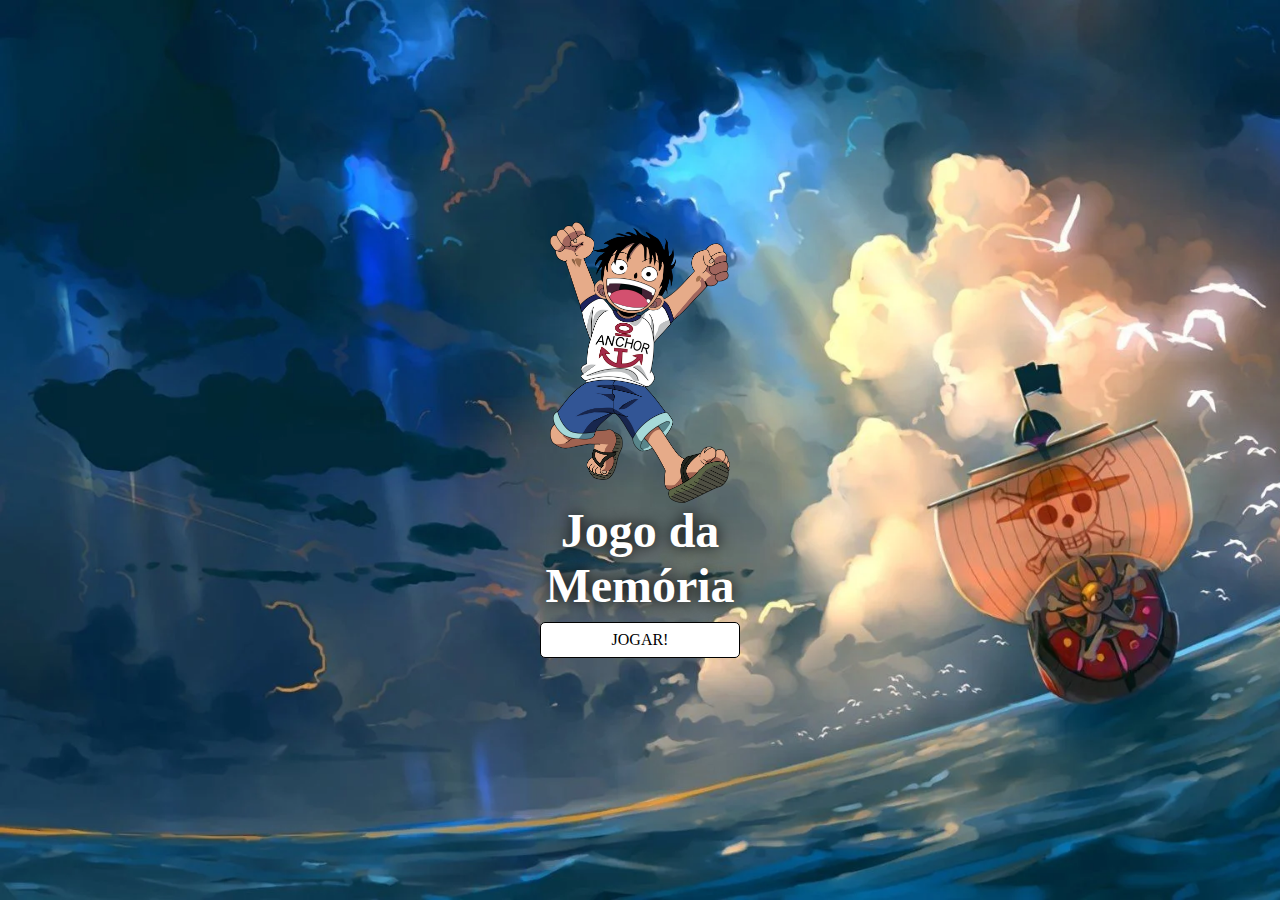
<file: index.html>
<!DOCTYPE html>
<html>

<head>
    <meta charset="UTF-8">
    <meta http-equiv="X-UA-Compatible" content="IE=edge">
    <meta name="viewport" content="width=device-width, initial-scale=1.0">
    <!-- <link rel="stylesheet" href="css/style.css"> -->
    <link rel="stylesheet" href="css/start_and_reset_page.css">
    <title>Jogo da Memória - início </title>
</head>

<body>
    <main id="square">
        <div class="img-and-h1">
            <img src="./images/chibi_luffy.png" alt="Little Luffy">
            <h1>Jogo da Memória</h1>
            <a id="btn-start" href="pages/game.html">Jogar!</a>
        </div>
    </main>


</body>

</html>
</file>
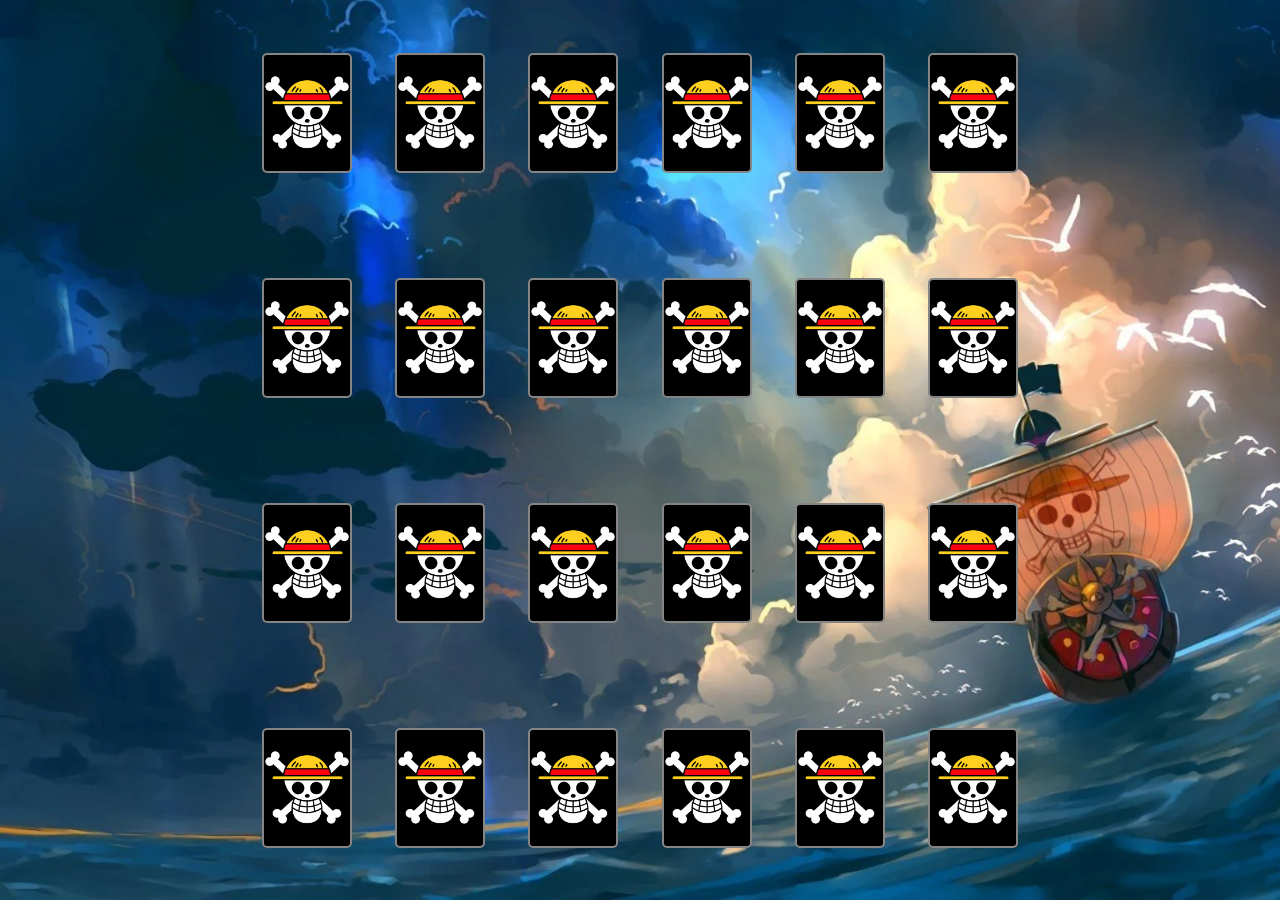
<file: pages/game.html>
<!DOCTYPE html>
<html lang="en">

<head>
    <meta charset="UTF-8">
    <meta http-equiv="X-UA-Compatible" content="IE=edge">
    <meta name="viewport" content="width=device-width, initial-scale=1.0">
    <title>Jogo da memória</title>
    <script defer src="../js/game.js"></script>
    <link rel="stylesheet" href="../css/style.css">
</head>

<body>
</body>

</html>
</file>
<file: css/style.css>
/* reset */
* {
    margin: 0;
    padding: 0;
    box-sizing: border-box;
    color: aliceblue;
    font-size: 40px;
}

/* styles */
body {
    display: flex;
    justify-content: center;
    align-items: center;
    height: 100vh;
    background-image: url(../images/sunny.png);
    background-size: cover;
}

main {
    /* padding: 80px; */
    max-width: 800px;
    /* border: 2px solid rgb(0, 0, 0); */
    height: 100vh;
    display: flex;
    justify-content: center;
    align-items: center;
    justify-content: space-around;
    flex-wrap: wrap;
    border-radius: 5px;
    /* background-color: aqua; */
}

div {
    background-image: url(../images/skrull.png);
    background-position: center;
    background-repeat: no-repeat;
    background-size: 100%;
    margin: 0 15px;
    height: 100%;
    background-color: rgb(0, 0, 0);
    border-radius: 5px;
    transition: all 1s;
    display: flex;
    justify-content: center;
    align-items: center;
    align-content: space-between;
}

div:hover {
    background-color: azure;
    cursor: url(../images/skrull.png), auto;
}

img {
    border-radius: 5px;
    display: none;
}

div,
img {
    aspect-ratio: 3/4;
    border: 2px solid rgba(245, 245, 245, 0.541);
    max-height: 120px;
}

.rotate {
    transform: rotateY(180deg);
}


@media screen and (max-width:530px) {
    div {
        margin: 15px;
        padding: 10px;
    }

    div,
    img {
        max-height: 90px;
    }  
}
@media screen and (max-width:724px) {
    div {
        margin: 15px;
        padding: 10px;
    }

    div,
    img {
        max-height: 80px;
    }  
}
</file>
